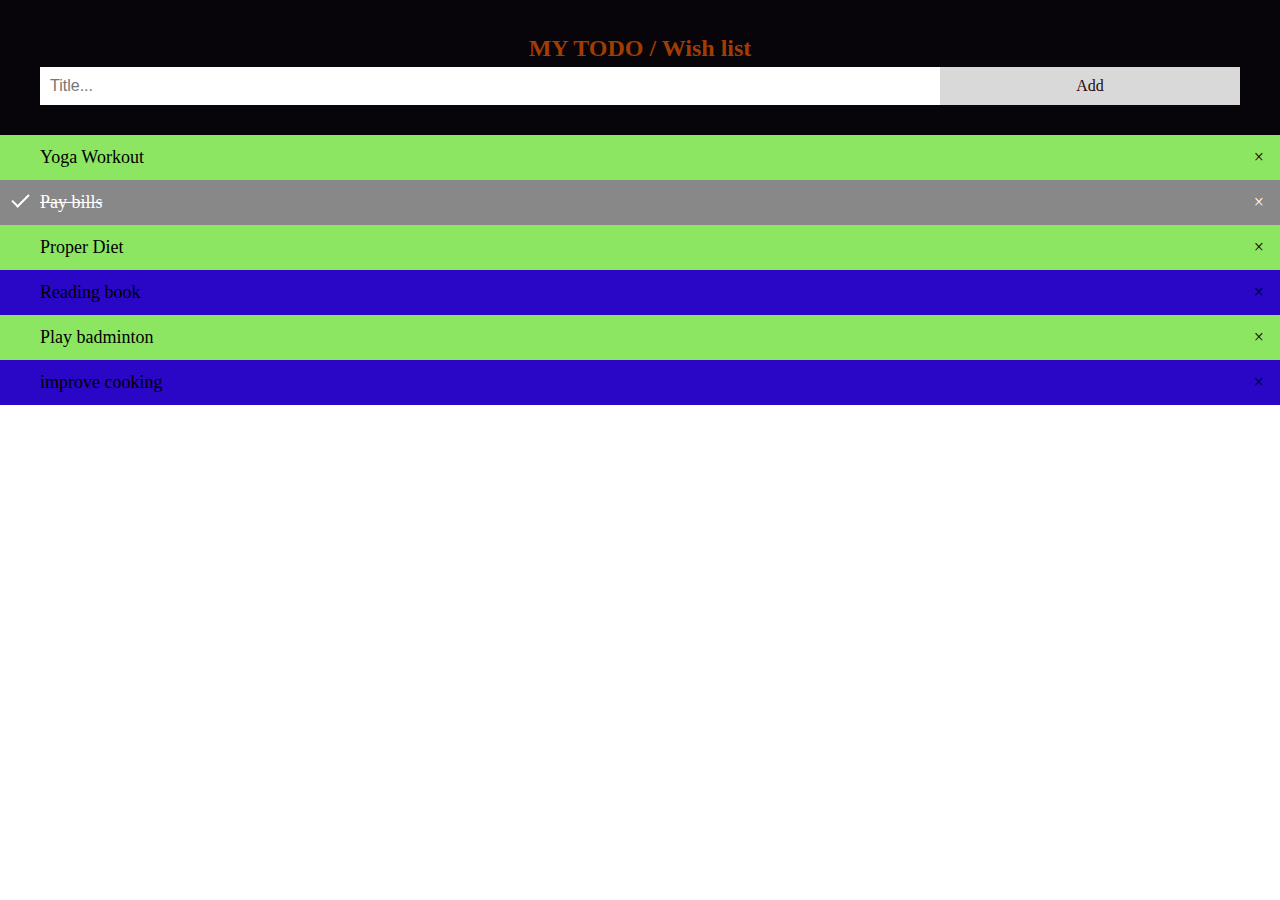
<file: index.html>
<!DOCTYPE html>
<html>
<head>
<meta name="viewport" content="width=device-width, initial-scale=1">
<style>
body {
  margin: 0;
  min-width: 250px;
}

/* Include the padding and border in an element's total width and height */
* {
  box-sizing: border-box;
}

/* Remove margins and padding from the list */
ul {
  margin: 0;
  padding: 0;
}

/* Style the list items */
ul li {
  cursor: pointer;
  position: relative;
  padding: 12px 8px 12px 40px;
  list-style-type: none;
  background: rgb(42, 6, 199);
  font-size: 18px;
  transition: 0.2s;
  
  /* make the list items unselectable */
  -webkit-user-select: none;
  -moz-user-select: none;
  -ms-user-select: none;
  user-select: none;
}

/* Set all odd list items to a different color (zebra-stripes) */
ul li:nth-child(odd) {
  background: #8ce662;
}

/* Darker background-color on hover */
ul li:hover {
  background: rgb(245, 10, 10);
}

/* When clicked on, add a background color and strike out text */
ul li.checked {
  background: #888;
  color: #fff;
  text-decoration: line-through;
}

/* Add a "checked" mark when clicked on */
ul li.checked::before {
  content: '';
  position: absolute;
  border-color: #fff;
  border-style: solid;
  border-width: 0 2px 2px 0;
  top: 10px;
  left: 16px;
  transform: rotate(45deg);
  height: 15px;
  width: 7px;
}

/* Style the close button */
.close {
  position: absolute;
  right: 0;
  top: 0;
  padding: 12px 16px 12px 16px;
}

.close:hover {
  background-color: #000000;
  color: white;
}

/* Style the header */
.header {
  background-color: #08050a;
  padding: 30px 40px;
  color: rgba(185, 68, 0, 0.877);
  text-align: center;
}

/* Clear floats after the header */
.header:after {
  content: "";
  display: table;
  clear: both;
}

/* Style the input */
input {
  margin: 0;
  border: none;
  border-radius: 0;
  width: 75%;
  padding: 10px;
  float: left;
  font-size: 16px;
}

/* Style the "Add" button */
.addBtn {
  padding: 10px;
  width: 25%;
  background: #d9d9d9;
  color: rgb(41, 8, 8);
  float: left;
  text-align: center;
  font-size: 16px;
  cursor: pointer;
  transition: 0.3s;
  border-radius: 0;
}

.addBtn:hover {
  background-color: rgb(102, 102, 102);
}
</style>
</head>
<body>

<div id="myDIV" class="header">
  <h2 style="margin:5px">MY TODO / Wish list</h2>
  <input type="text" id="myInput" placeholder="Title...">
  <span onclick="newElement()" class="addBtn">Add</span>
</div>

<ul id="myUL">
  <li>Yoga Workout</li>
  <li class="checked">Pay bills</li>
  <li>Proper Diet</li>
  <li>Reading book</li>
  <li>Play badminton</li>
  <li>improve cooking</li>
</ul>

<script>
// Create a "close" button and append it to each list item
var myNodelist = document.getElementsByTagName("LI");
var i;
for (i = 0; i < myNodelist.length; i++) {
  var span = document.createElement("SPAN");
  var txt = document.createTextNode("\u00D7");
  span.className = "close";
  span.appendChild(txt);
  myNodelist[i].appendChild(span);
}

// Click on a close button to hide the current list item
var close = document.getElementsByClassName("close");
var i;
for (i = 0; i < close.length; i++) {
  close[i].onclick = function() {
    var div = this.parentElement;
    div.style.display = "none";
  }
}

// Add a "checked" symbol when clicking on a list item
var list = document.querySelector('ul');
list.addEventListener('click', function(ev) {
  if (ev.target.tagName === 'LI') {
    ev.target.classList.toggle('checked');
  }
}, false);

// Create a new list item when clicking on the "Add" button
function newElement() {
  var li = document.createElement("li");
  var inputValue = document.getElementById("myInput").value;
  var t = document.createTextNode(inputValue);
  li.appendChild(t);
  if (inputValue === '') {
    alert("You must write something!");
  } else {
    document.getElementById("myUL").appendChild(li);
  }
  document.getElementById("myInput").value = "";

  var span = document.createElement("SPAN");
  var txt = document.createTextNode("\u00D7");
  span.className = "close";
  span.appendChild(txt);
  li.appendChild(span);

  for (i = 0; i < close.length; i++) {
    close[i].onclick = function() {
      var div = this.parentElement;
      div.style.display = "none";
    }
  }
}
</script>

</body>
</html>
</file>
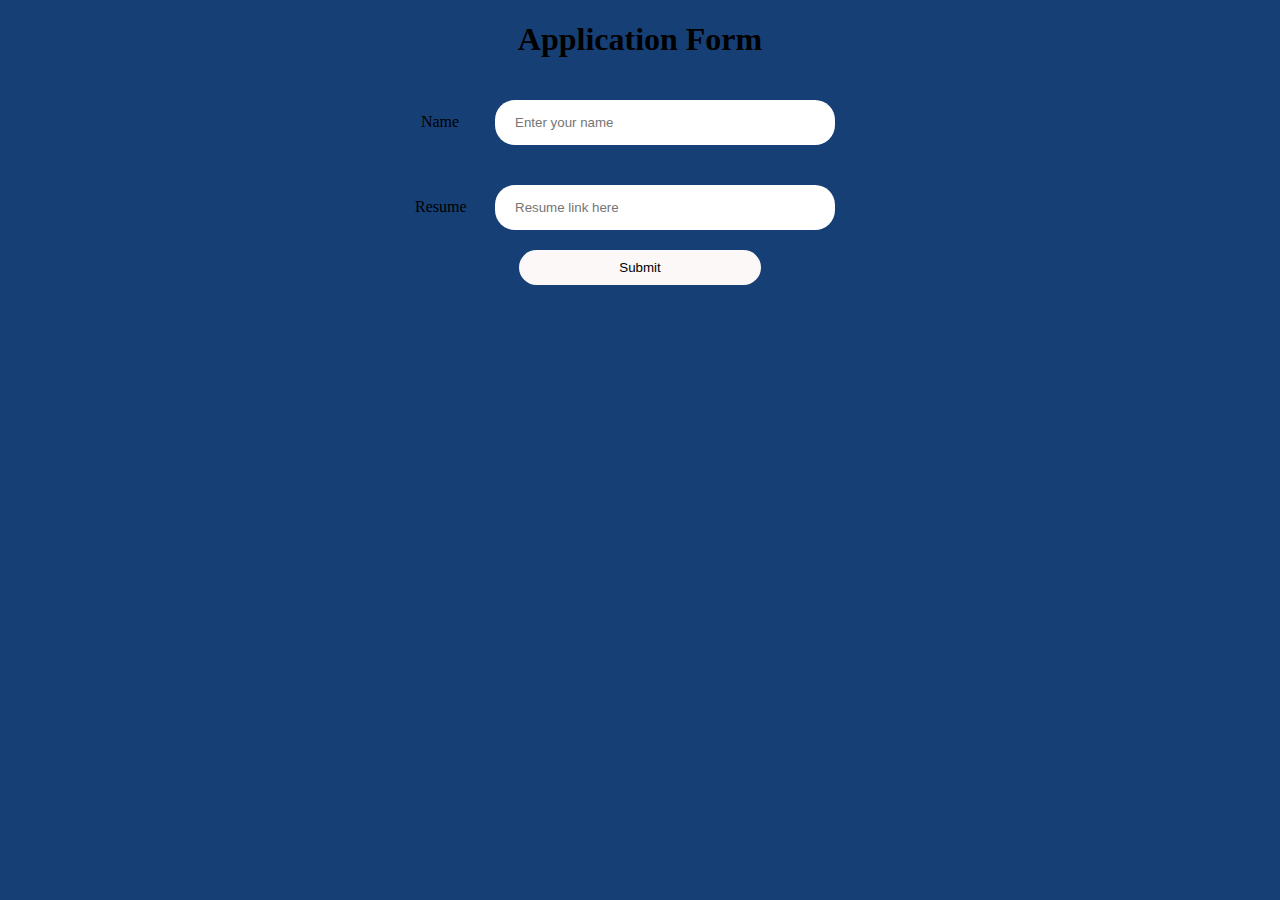
<file: task 3/index.html>
<!DOCTYPE html>
<html lang="en">
<head>
    <meta charset="UTF-8">
    <meta http-equiv="X-UA-Compatible" content="IE=edge">
    <meta name="viewport" content="width=device-width, initial-scale=1.0">
    <title>Registration form</title>
    <link href="./style.css" rel="stylesheet" />
    <style>
        .inputDiv{
            display: flex;
            justify-content: center;
            align-items: center;
        }
    </style>
</head>
<body>
    <h1> Application Form </h1>
    <!-- Input boxes -->
    <form>
        <div class="inputDiv">
            <label for="name"> Name </label>
            <input type="text" class="input-element" id="input1" placeholder="Enter your name" />
        </div>
        <div class="inputDiv">
            <label for="resume"> Resume </label>
            <input type="url" class="input-element" id="input2" placeholder="Resume link here" />
        </div>
        <div class="inputDiv">
            <input type="button" onclick="displayData()" value="Submit"  /> 
        </div>
    </form>
    
    <div id="displayTABLE"></div>

    <!-- JS -->
    <script src="./main.js"></script>
</body>
</html>
</file>
<file: task 3/style.css>
body{
    background-color: #163f75;
}
h1{
    text-align: center;
}
.input-element{
    padding: 15px 20px;
    width: 300px;
    margin: 20px 30px;
    border: none;
    border-radius: 20px;
}
label{
    width: 50px;
    text-align: center;
}
input[type="button"]{
    padding: 10px 100px;
    background-color: #fcf8f8;
    border: none;
    border-radius: 20px;
}
table, td {
    border: 1px solid white;
    border-collapse: collapse;
    padding: 20px 40px;
}
td {
    background-color: #f0f3df;
}
td:nth-child(odd){
    width: 300px;
}
#displayTABLE{
    margin: 80px auto;
    width: 400px;
}
</file>
